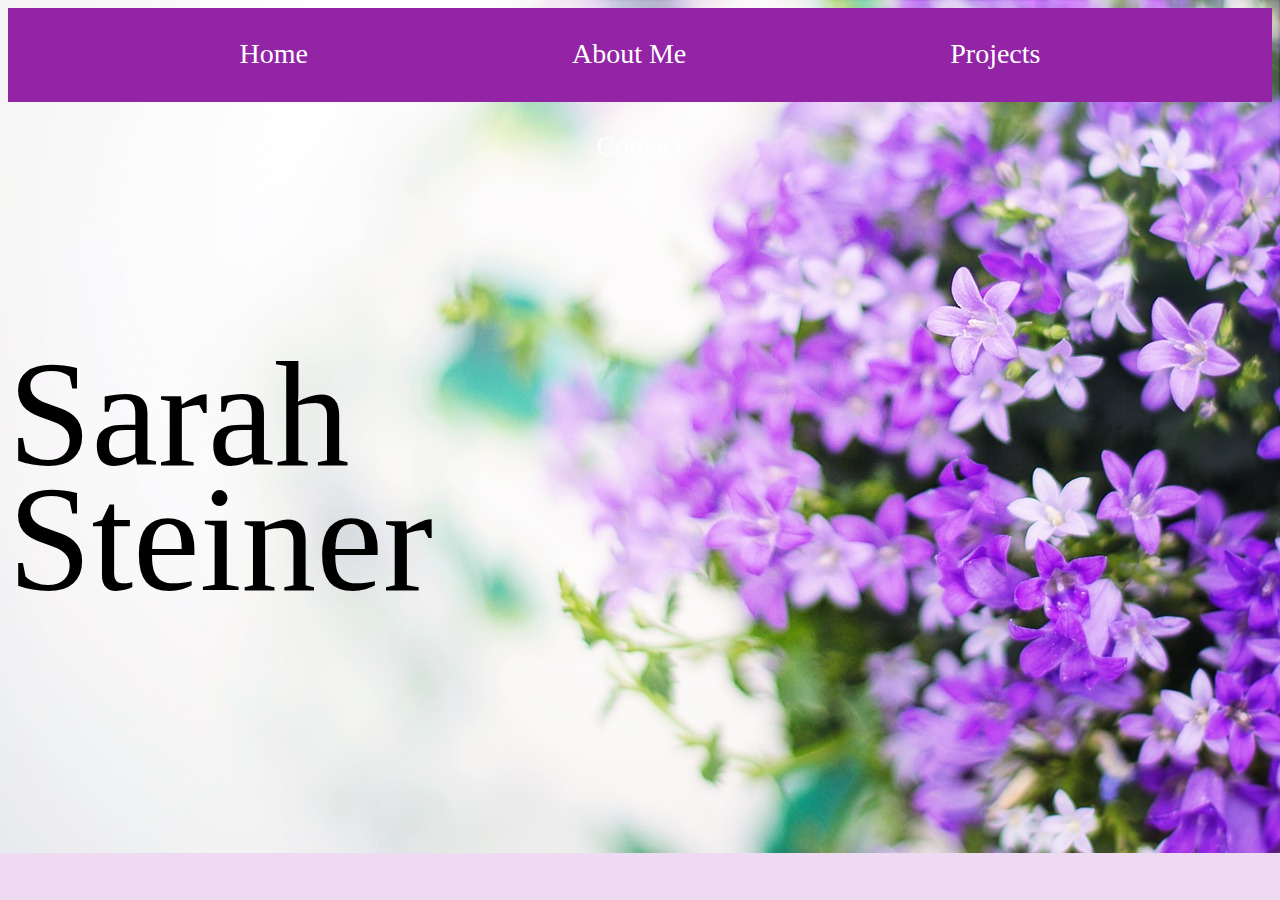
<file: index.html>
<!DOCTYPE html>

<html>

	<head>
		<meta http-equiv="X-UA-Compatible" content="IE=edge">
  		<meta name="viewport" content="width=device-width, initial-scale=1”>
		<title> Steiner Home </title>
		<link rel="stylesheet" href="https://maxcdn.bootstrapcdn.com/bootstrap/4.0.0-beta.2/css/bootstrap.min.css" integrity="sha384-PsH8R72JQ3SOdhVi3uxftmaW6Vc51MKb0q5P2rRUpPvrszuE4W1povHYgTpBfshb" crossorigin="anonymous">
		<link rel="stylesheet" type="text/css" href="styles.css">
	</head>

	<body class="backgroundClass">

		<div class="topnav">
			<a href="./index.html">Home</a>
			<a href="./about_me.html">About Me</a>
			<a href="./projects.html">Projects</a>
			<a href="./contact.html">Contact</a>
		</div>

		<div id="column1">
		<br>
		<br>
		Sarah Steiner
		</div>

	</body>

</html>
</file>
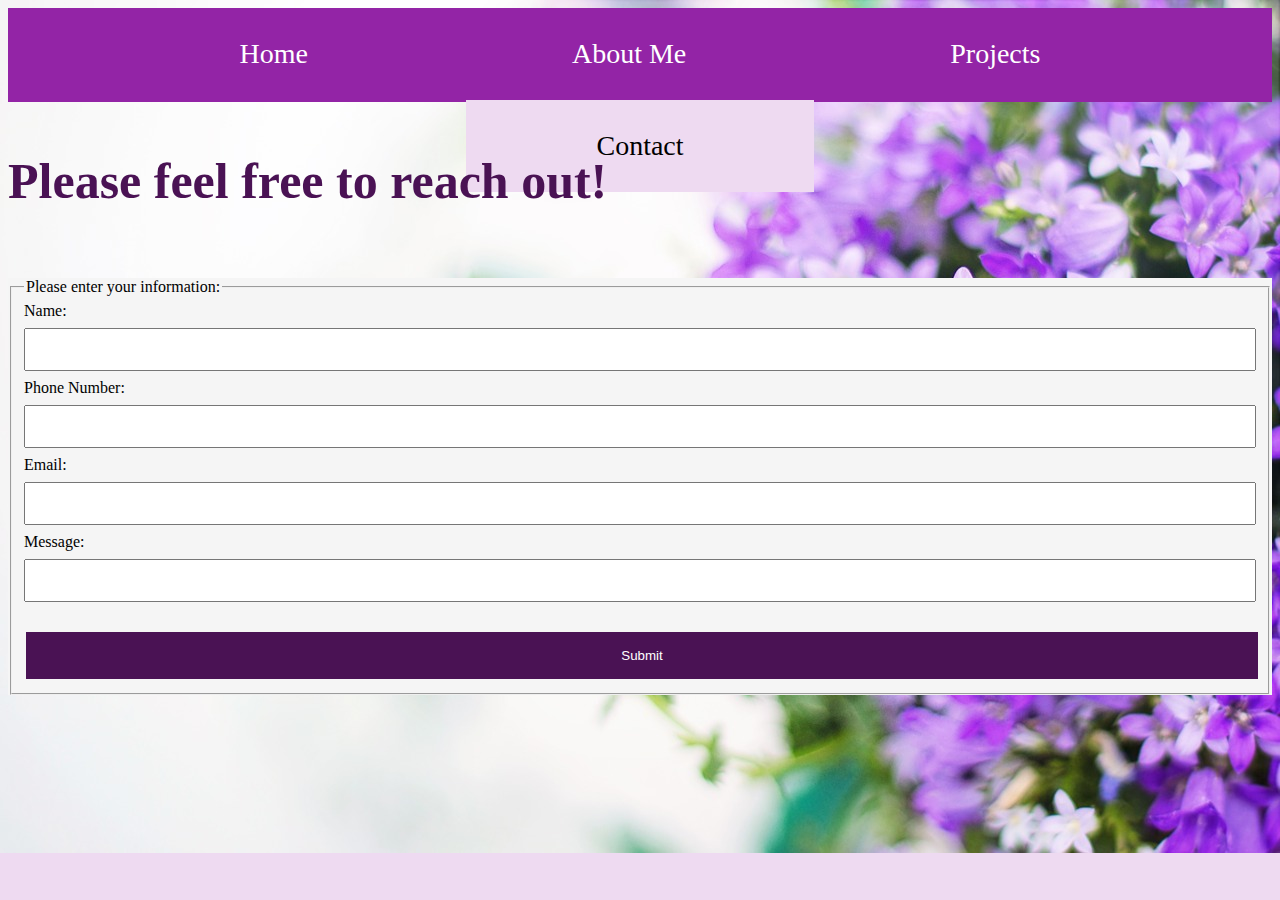
<file: contact.html>
<!DOCTYPE html>

<html>

	<head>
		<meta http-equiv="X-UA-Compatible" content="IE=edge">
  		<meta name="viewport" content="width=device-width, initial-scale=1”>
		<title> Steiner Contact </title>
		<link rel="stylesheet" href="https://maxcdn.bootstrapcdn.com/bootstrap/4.0.0-beta.2/css/bootstrap.min.css" integrity="sha384-PsH8R72JQ3SOdhVi3uxftmaW6Vc51MKb0q5P2rRUpPvrszuE4W1povHYgTpBfshb" crossorigin="anonymous">
		<link rel="stylesheet" type="text/css" href="styles.css">
	</head>

	<body class="backgroundClass">
	
		<div class="topnav">
			<a href="./index.html">Home</a>
			<a href="./about_me.html">About Me</a>
			<a href="./projects.html">Projects</a>
			<a class="active" href="./contact.html">Contact</a>
		</div>

		<h3> Please feel free to reach out! </h3>

		<br>
		<form action="contactMe.html">
			<fieldset>
				<legend>Please enter your information:</legend>
				Name: <input type="text" name="name"><br>
				Phone Number: <input type="phone" name="phoneNumber"><br>
				Email: <input type="email" name="email"><br>
				Message: <input type="text" name="message"><br>
				<br>
				<input type="submit" value="Submit">
			</fieldset>
		</form>

	</body>

</html>
</file>
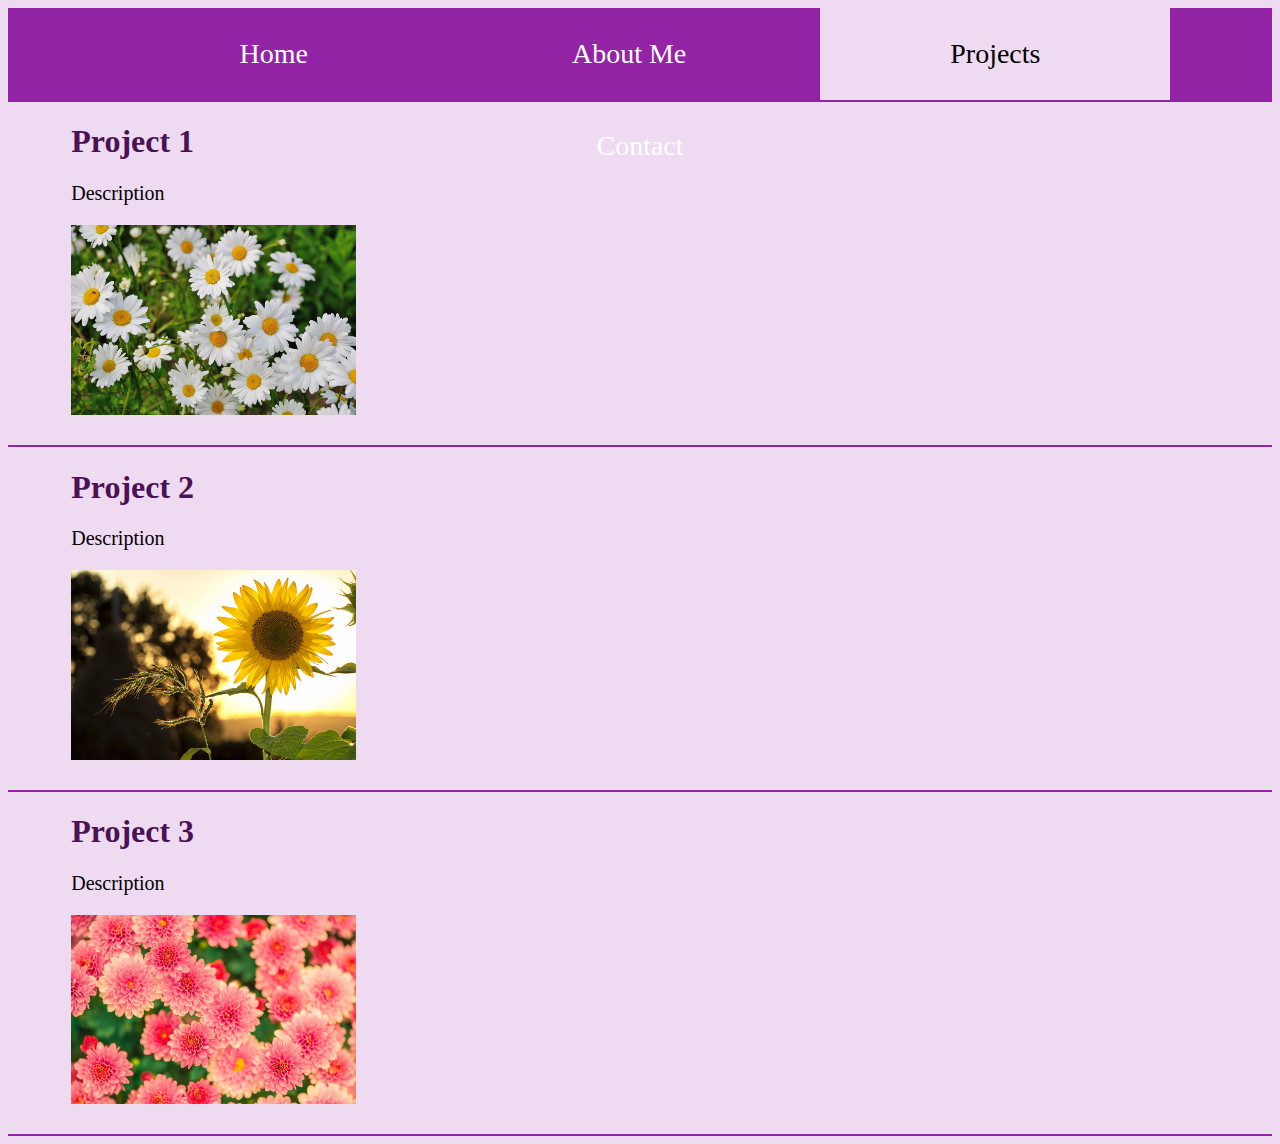
<file: projects.html>
<!DOCTYPE html>

<html>

	<head>
		<meta http-equiv="X-UA-Compatible" content="IE=edge">
  		<meta name="viewport" content="width=device-width, initial-scale=1”>
		<title> Steiner Projects </title>
		<link rel="stylesheet" href="https://maxcdn.bootstrapcdn.com/bootstrap/4.0.0-beta.2/css/bootstrap.min.css" integrity="sha384-PsH8R72JQ3SOdhVi3uxftmaW6Vc51MKb0q5P2rRUpPvrszuE4W1povHYgTpBfshb" crossorigin="anonymous">
		<link rel="stylesheet" type="text/css" href="styles.css">
	</head>

	<body>

		<div class="row">
			<div class="col-xs-12">
			<div class="topnav">
				<a href="./index.html">Home</a>
				<a href="./about_me.html">About Me</a>
				<a class="active" href="./projects.html">Projects</a>
				<a href="./contact.html">Contact</a>
			</div>
			</div>
		</div>

		<section id="project1">
			<div class="container">
				<h1> Project 1 </h1>
				<p> Description </p>
				<img src="project_1.jpg" alt="Project 1." title="Project 1.">
			</div>
		</section>

		<section id="project2">
			<div class="container">
				<h1> Project 2 </h1>
				<p> Description </p>
				<img src="project_2.jpg" alt="Project 2." title="Project 2.">
			</div>
		</section>

		<section id="project3">
			<div class="container">
				<h1> Project 3 </h1>
				<p> Description </p>
				<img src="project_3.jpg" alt="Project 3." title="Project 3.">
			</div>
		</section>

	</body>

</html>
</file>
<file: styles.css>
.backgroundClass {
	background-image:url("background2.jpg");
	background-repeat:no-repeat;
	background-size:100%;
}

.topnav {
	background-color: rgb(147, 36, 166);
	height: 94px;
	text-align: center;
	float: center;
}

.topnav a {
	float: center;
	color: white;
	padding: 30px 130px;
	text-decoration: none;
	font-size: 28px;
	font-family: Candara;
	display: inline-block;
}

.topnav a:hover {
	background-color: rgb(238, 218, 241);
	color: black;
}

.topnav a.active {
	background-color: rgb(238, 218, 241);
	color: black;
}

body {
	background-color: rgb(238, 218, 241);
}

h1 {
	color: rgb(74, 18, 84)
}

h3 {
	color: rgb(74, 18, 84);
	font-family: Candara;
	font-size: 50px;
}

.portrait {
	height: 350px;
	padding: 75px 75px;
}

header {
	background-color: rgb(147, 36, 166);
}

footer {
	background-color: rgb(147, 36, 166);
}

#column1 {
	float:left;
	margin: 0px;
	width: 33%;
	font-size: 150px;
	font-family: Candara;
	line-height: 125px;
}

.container {
	width: 90%;
	margin: auto;
	overflow: hidden;
}

#project1 {
	min-height: 200px;
	background-color: rgb(238, 218, 241);
	border-bottom: 2px solid rgb(147, 36, 166);
	font-family: Candara;
}

#project2 {
	min-height: 200px;
	background-color: rgb(238, 218, 241);
	border-bottom: 2px solid rgb(147, 36, 166);
	font-family: Candara;
}

#project3 {
	min-height: 200px;
	background-color: rgb(238, 218, 241);
	border-bottom: 2px solid rgb(147, 36, 166);
	font-family: Candara;
}

img {
	max-width: 25%;
	max-height: 25%;
	float: left;
	margin-bottom: 30px;
}

#about_me {
	min-height: 200px;
	background-color: rgb(238, 218, 241);
	font-family: Candara;
}

#boxes {
	margin-top:20px;
}

#boxes .box {
	float:left;
	width: 30%;
	padding: 10px;
}

#boxes .box img {
	width: 500px;
}

input {
	width: 100%;
	padding: 12px 20px;
	margin: 8px 0;
	box-sizing: border-box;
}

input[type=submit] {
	background-color: rgb(74, 18, 84);
	border: none;
	color: white;
	padding: 16px 32px;
	text-decoration: none;
	margin: 4px 2px;
	cursor: pointer;
	width: 100%;
}

form {
	background-color: rgb(245, 245, 245);
}

p {
	font-size: 20px;
}

.contain {
	max-width: 300px;
	text-align: center;
}

.category {
	position: relative;
	display: inline-block;
	float: left;
	padding: 10px;
}

.column {
	float: left;
	width: 33.3%;
	padding: 5px;
}

.column img{
	width: 200px;
	border: 5px solid white;
}

* {
	box-sizing: border-box;
}
</file>
